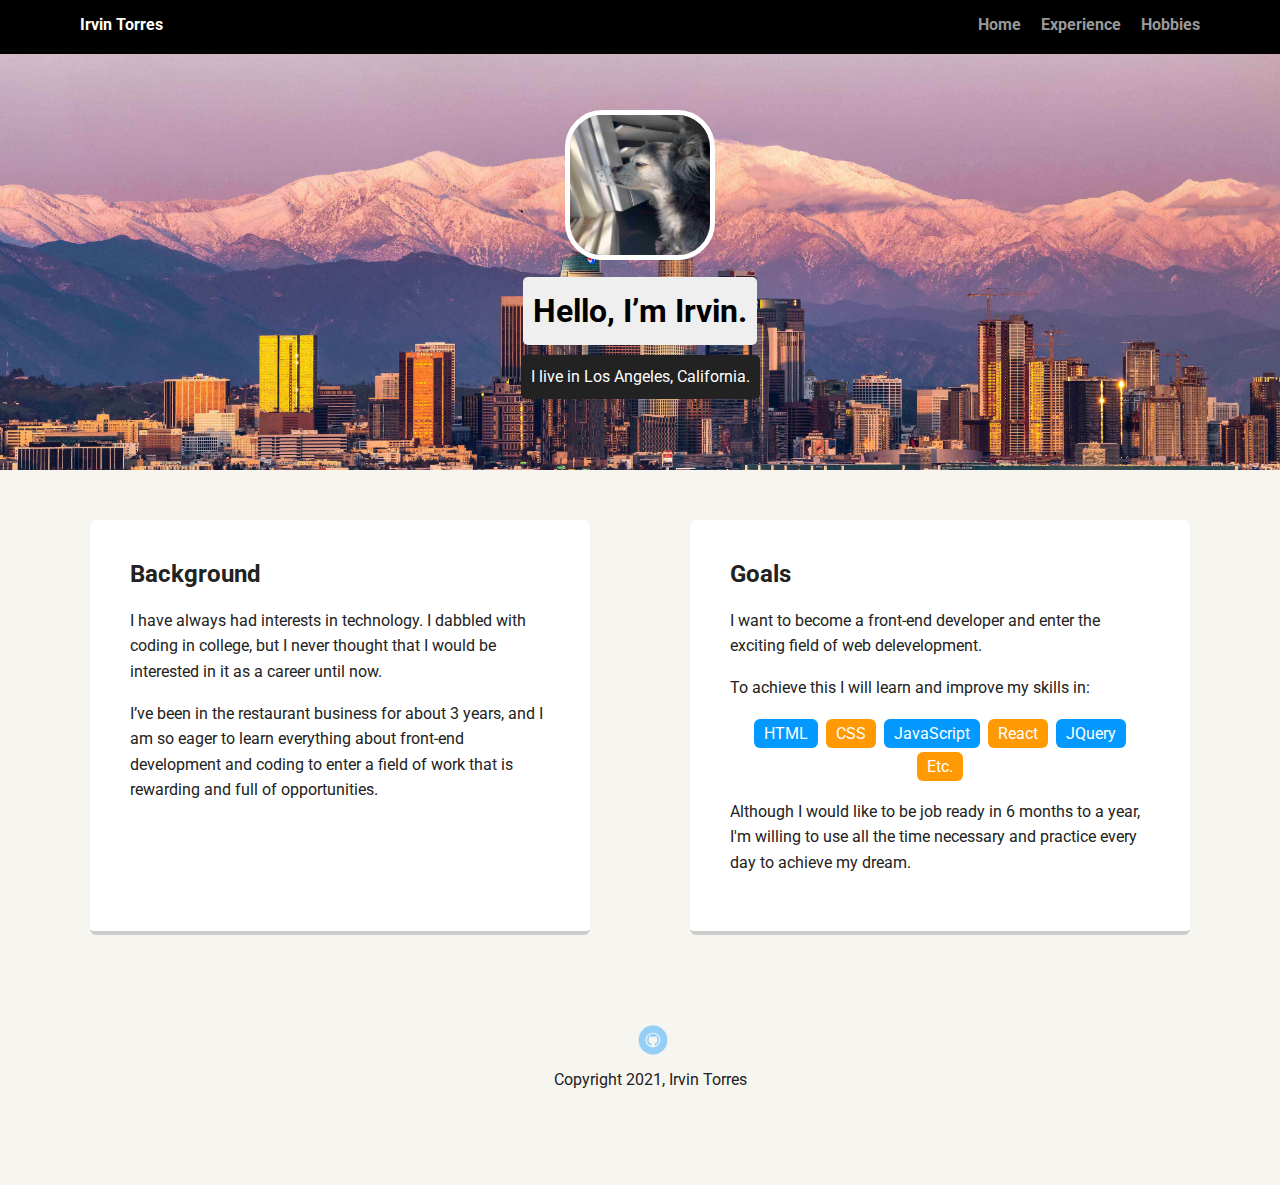
<file: index.html>
<!doctype html>
<html lang="en">
  <head>
    <meta charset="utf-8">
    <title>Irvin Torres's Profile | Home</title>
    <meta name="viewport" content="width=device-width, initial-scale=1.0">
    <link rel="stylesheet" href="styles.css">
    <link href="https://fonts.googleapis.com/css?family=Muli%7CRoboto:400,300,500,700,900" rel="stylesheet">
  </head>
  <body>

    <nav class="main-nav">
      <ul class="nav">
        <li class="name">Irvin Torres</li>
        <li><a href="index.html">Home</a></li>
        <li><a href="experience.html">Experience</a></li>
        <li><a href="hobbies.html">Hobbies</a></li>
      </ul>
    </nav>

    <header>
      <img src="images/chiko.jpg" alt="My dog" class="profile-image">
      <h1 class="tag name">Hello, I’m Irvin.</h1>
      <p class="tag location">I live in Los Angeles, California.</p>
    </header>

    <main class="flex">
      <section class="card">
        <h2>Background</h2>
        <p>I have always had interests in technology. I dabbled with coding in college, but I never thought that I would be interested in it as a career until now.</p>
        <p>I’ve been in the restaurant business for about 3 years, and I am so eager to learn everything about front-end development and coding to enter a field of work that is rewarding and full of opportunities.</p>
      </section>

      <section class="card">
        <h2>Goals</h2>
        <p>I want to become a front-end developer and enter the exciting field of web delevelopment.</p>
        <p>To achieve this I will learn and improve my skills in:</p>
        <ul class="skills">
          <li>HTML</li>
          <li>CSS</li>
          <li>JavaScript</li>
          <li>React</li>
          <li>JQuery</li>
          <li>Etc.</li>
        </ul>
        <p>Although I would like to be job ready in 6 months to a year, I'm willing to use all the time necessary and practice every day to achieve my dream.</p>
      </section>

    </main>
    <footer>
      <ul>
        <li><a href="https://github.com/irvintdev" target="_blank" class="social github">Github</a></li>
      </ul>
      <p class="copyright">Copyright 2021, Irvin Torres</p>
    </footer>
  </body>
</html>
</file>
<file: styles.css>
/* Global Layout Set-up */
* { 
  box-sizing: border-box;
}
  
body {
  margin: 0;
  padding: 0;
  text-align: center;
  font-family: 'Roboto', sans-serif;
  color: #222;
  background: #f7f5f0;
}
/* Link Styles */

a {
  text-decoration: none;
  color: #999;
}
a:hover {
  color: #6633ff;
}

/* Section Styles */

.main-nav {
  width: 100%;
  background: black;
  min-height: 30px;
  padding: 10px;
  position: fixed;
  text-align: center;
}
.nav {
  display: flex;
  justify-content: space-around;
  font-weight: 700;
  list-style-type: none;
  margin: 0 auto;
  padding: 0;
}

.nav .name {
    display: block;
    margin-right: auto;
    color: white;
}
.nav li {
  padding: 5px 10px 10px 10px;
}
.nav a {
  transition: all .5s;
}
.nav a:hover {
  color: white
}

header {
  text-align: center;
  background: url('images/lamtbaldy.jpg') no-repeat top center ;
  background-size: cover;
  overflow: hidden;
  padding-top: 60px;
}
header {
  line-height: 1.5;
}
header .profile-image {
  margin-top: 50px;
  width: 150px;
  height: 150px;
  border-radius: 25%;
  border: 5px solid white;
  transition: all 2s;
}
header .profile-image:hover {
  transform: scale(1.1) rotate(-365deg);
}
.tag {
  background-color: #efefef;
  color: black;
  padding: 10px;
  border-radius: 5px;
  display: table;
  margin: 10px auto;
} 
.location {
  background-color: #222;
  color: white;
}
.card {
  margin: 30px;
  padding: 20px 40px 40px;
  max-width: 500px;
  text-align: left;
  background: #fff;
  border-bottom: 4px solid #ccc;
  border-radius: 6px;
  transition: all .5s;
}
.card:hover {
  border-color: #ff99ff;
}

ul.skills {
  padding: 0;
  text-align: center;
}

.skills li {
  border-radius: 6px;
  display: inline-block;
  background: #ff9904;
  color: white;
  padding: 5px 10px;
  margin: 2px;
}

.skills li:nth-child(odd) {
  background: #0399ff;
}

footer {
  width: 100%;
  min-height: 30px;
  padding: 20px 0 40px 20px;
}

footer .copyright {
  top: -8px;
  font-size: .75em;
}

footer ul {
  list-style-type: none;
  margin: 0;
  padding: 0;
}

footer ul li {
  display: inline-block;
}

a.social {
  display: inline-block;
  text-indent: -9999px;
  margin-left: 5px;
  width: 30px;
  height: 30px;
  background-size: 30px 30px;
  opacity: .4;
  transition: all .5s;
}
a.twitter {
  background-image: url(images/twitter.svg);
}
a.linkedin {
  background-image: url(images/linkedin.svg);
}
a.github {
  background-image: url(images/github.svg);
}
a.social:hover {
  opacity: 1;
}
.clearfix {
  clear: both;
}

/* Styles for larger screens */
@media screen and (min-width: 720px) {
  
  .flex {
      display: -ms-flexbox;      /* TWEENER - IE 10 */
      display: flex; 
      max-width: 1200px;
      -ms-flex-pack: distribute;
      justify-content: space-around;
      margin: 0 auto;
  }

  header {
    min-height: 470px;
  }

  .nav {
    max-width: 1200px;
    padding: 0 30px;
  }


  main {
    padding-top: 20px;
  }

  main p {
    line-height: 1.6em;
  }

  footer {
    font-size: 1.3em;
    max-width: 1200px;
    margin: 40px auto;
  }

}
/*styling for doodle image and disney image in hobbies page*/
.section-image {
  margin-top: 10px;
  width: 250px;
  height: 250px;
  border-radius: 25%;
  border: 5px solid white;
}
</file>
